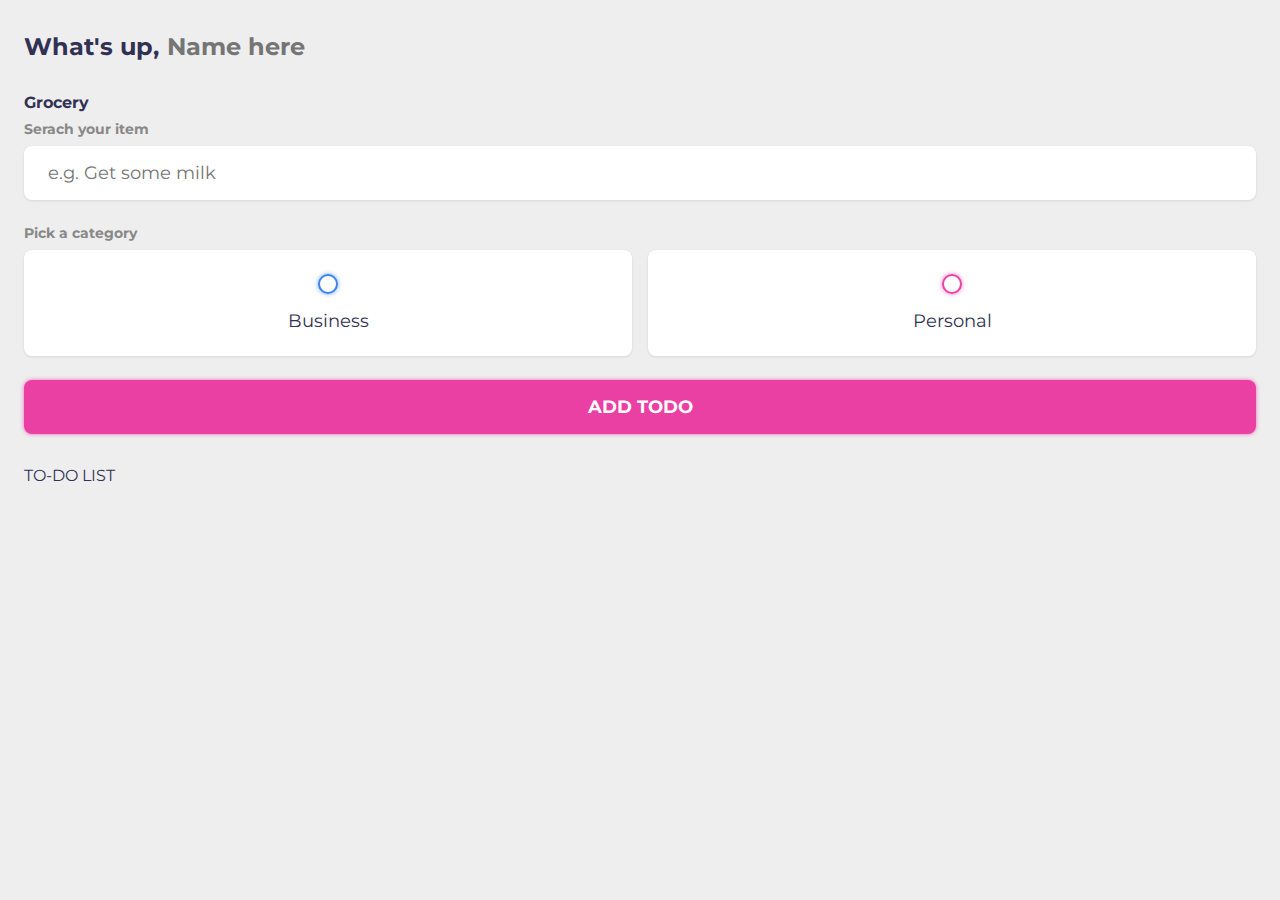
<file: To-Do List/index.html>
<!DOCTYPE html>
<html lang="en">
<head>
	<meta charset="UTF-8" />
	<meta http-equiv="X-UA-Compatible" content="IE=edge" />
	<meta name="viewport" content="width=device-width, initial-scale=1.0" />
	<title>Todo List  with LocalStorage</title>
	<!-- CSS Import -->
	<link rel="stylesheet" href="style.css" />
	<!-- End of CSS Import -->
	<!-- Fonts -->
	<link rel="preconnect" href="https://fonts.googleapis.com">
	<link rel="preconnect" href="https://fonts.gstatic.com" crossorigin>
	<link href="https://fonts.googleapis.com/css2?family=Fira+Sans:ital,wght@0,400;0,700;0,900;1,400&family=Montserrat:ital,wght@0,400;0,700;0,900;1,400&display=swap" rel="stylesheet">
	<!-- End of Fonts -->
</head>
<body>
	<!-- App Wrapper -->
	<main class="app">
		<!-- Greeting -->
		<section class="greeting">
			<h2 class="title">
				What's up, <input type="text" id="name" placeholder="Name here" />
			</h2>
		</section>
		<!-- End of Greeting -->
		
		<!-- New Todo -->
		<section class="create-todo">
			<h3><b>Grocery</b></h3>
			<form id="new-todo-form">
				<h4>Serach your item</h4>
				<input 
					type="text" 
					placeholder="e.g. Get some milk"
					name="content"
					id="content" />
				
				<h4>Pick a category</h4>
				<div class="options">
					<label>
						<input type="radio" name="category" id="category1" value="business" /> 
						<span class="bubble business"></span>
						<div>Business</div>
					</label>
					<label>
						<input type="radio" name="category" id="category2" value="personal" />
						<span class="bubble personal"></span>
						<div>Personal</div>
					</label>
				</div>

				<input type="submit" value="Add todo" />
			</form>
		</section>
		<!-- End of New Todo -->

		<!-- Todo List -->
		<section class="todo-list">
			<h3>TO-DO LIST</h3>
			<div class="list" id="todo-list"></div>
		</section>
		<!-- End of Todo List -->

	</main>
	<!-- End of App Wrapper -->

	<!-- JS Import -->
	<script src="javascript.js"></script>
	<!-- End of JS Import -->
</body>
</html>
</file>
<file: To-Do List/style.css>
/* Variables */
:root {
	--primary: #EA40A4;
	--business: #3a82ee;
	--personal: var(--primary);
	--light: #EEE;
	--grey: #888;
	--dark: #313154;
	--danger: #ff5b57;

	--shadow: 0 1px 3px rgba(0, 0, 0, 0.1);

	--business-glow: 0px 0px 4px rgba(58, 130, 238, 0.75);
	--personal-glow: 0px 0px 4px rgba(234, 64, 164, 0.75);
}
/* End of Variables */

/* Resets */
* {
	margin: 0;
	padding: 0;
	box-sizing: border-box;
	font-family: 'montserrat', sans-serif;
}

input:not([type="radio"]):not([type="checkbox"]), button {
	appearance: none;
	border: none;
	outline: none;
	background: none;
	cursor: initial;
}
/* End of Resets */

body {
	background: var(--light);
	color: var(--dark);
}

section {
	margin-top: 2rem;
	margin-bottom: 2rem;
	padding-left: 1.5rem;
	padding-right: 1.5rem;
}

h3 {
	color: var(--dark);
	font-size: 1rem;
	font-weight: 400;
	margin-bottom: 0.5rem;
}

h4 {
	color: var(--grey);
	font-size: 0.875rem;
	font-weight: 700;
	margin-bottom: 0.5rem;
}

.greeting .title {
	display: flex;
}

.greeting .title input {
	margin-left: 0.5rem;
	flex: 1 1 0%;
	min-width: 0;
}

.greeting .title, 
.greeting .title input {
	color: var(--dark);
	font-size: 1.5rem;
	font-weight: 700;
}

.create-todo input[type="text"] {
	display: block;
	width: 100%;
	font-size: 1.125rem;
	padding: 1rem 1.5rem;
	color: var(--dark);
	background-color: #FFF;
	border-radius: 0.5rem;
	box-shadow: var(--shadow);
	margin-bottom: 1.5rem;
}

.create-todo .options {
	display: grid;
	grid-template-columns: repeat(2, 1fr);
	grid-gap: 1rem;
	margin-bottom: 1.5rem;
}

.create-todo .options label {
	display: flex;
	flex-direction: column;
	align-items: center;
	justify-content: center;
	background-color: #FFF;
	padding: 1.5rem;
	box-shadow: var(--shadow);
	border-radius: 0.5rem;
	cursor: pointer;
}

input[type="radio"],
input[type="checkbox"] {
	display: none;
}

.bubble {
	display: flex;
	align-items: center;
	justify-content: center;
	width: 20px;
	height: 20px;
	border-radius: 999px;
	border: 2px solid var(--business);
	box-shadow: var(--business-glow);
}

.bubble.personal {
	border-color: var(--personal);
	box-shadow: var(--personal-glow);
}

.bubble::after {
	content: '';
	display: block;
	opacity: 0;
	width: 0px;
	height: 0px;
	background-color: var(--business);
	box-shadow: var(--business-glow);
	border-radius: 999px;
	transition: 0.2s ease-in-out;
}

.bubble.personal::after {
	background-color: var(--personal);
	box-shadow: var(--personal-glow);
}

input:checked ~ .bubble::after {
	width: 10px;
	height: 10px;
	opacity: 1;
}

.create-todo .options label div {
	color: var(--dark);
	font-size: 1.125rem;
	margin-top: 1rem;
}

.create-todo input[type="submit"] {
	display: block;
	width: 100%;
	font-size: 1.125rem;
	padding: 1rem 1.5rem;
	color: #FFF;
	font-weight: 700;
	text-transform: uppercase;
	background-color: var(--primary);
	box-shadow: var(--personal-glow);
	border-radius: 0.5rem;
	cursor: pointer;
	transition: 0.2s ease-out;
}

.create-todo input[type="submit"]:hover {
	opacity: 0.75;
}

.todo-list .list {
	margin: 1rem 0;
}

.todo-list .todo-item {
	display: flex;
	align-items: center;
	background-color: #FFF;
	padding: 1rem;
	border-radius: 0.5rem;
	box-shadow: var(--shadow);
	margin-bottom: 1rem;
}

.todo-item label {
	display: block;
	margin-right: 1rem;
	cursor: pointer;
}

.todo-item .todo-content {
	flex: 1 1 0%;
}

.todo-item .todo-content input {
	color: var(--dark);
	font-size: 1.125rem;
}

.todo-item .actions {
	display: flex;
	align-items: center;
}

.todo-item .actions button {
	display: block;
	padding: 0.5rem;
	border-radius: 0.25rem;
	color: #FFF;
	cursor: pointer;
	transition: 0.2s ease-in-out;
}

.todo-item .actions button:hover {
	opacity: 0.75;
}

.todo-item .actions .edit {
	margin-right: 0.5rem;
	background-color: var(--primary);
}

.todo-item .actions .delete {
	background-color: var(--danger);
}

.todo-item.done .todo-content input {
	text-decoration: line-through;
	color: var(--grey);
}
</file>
